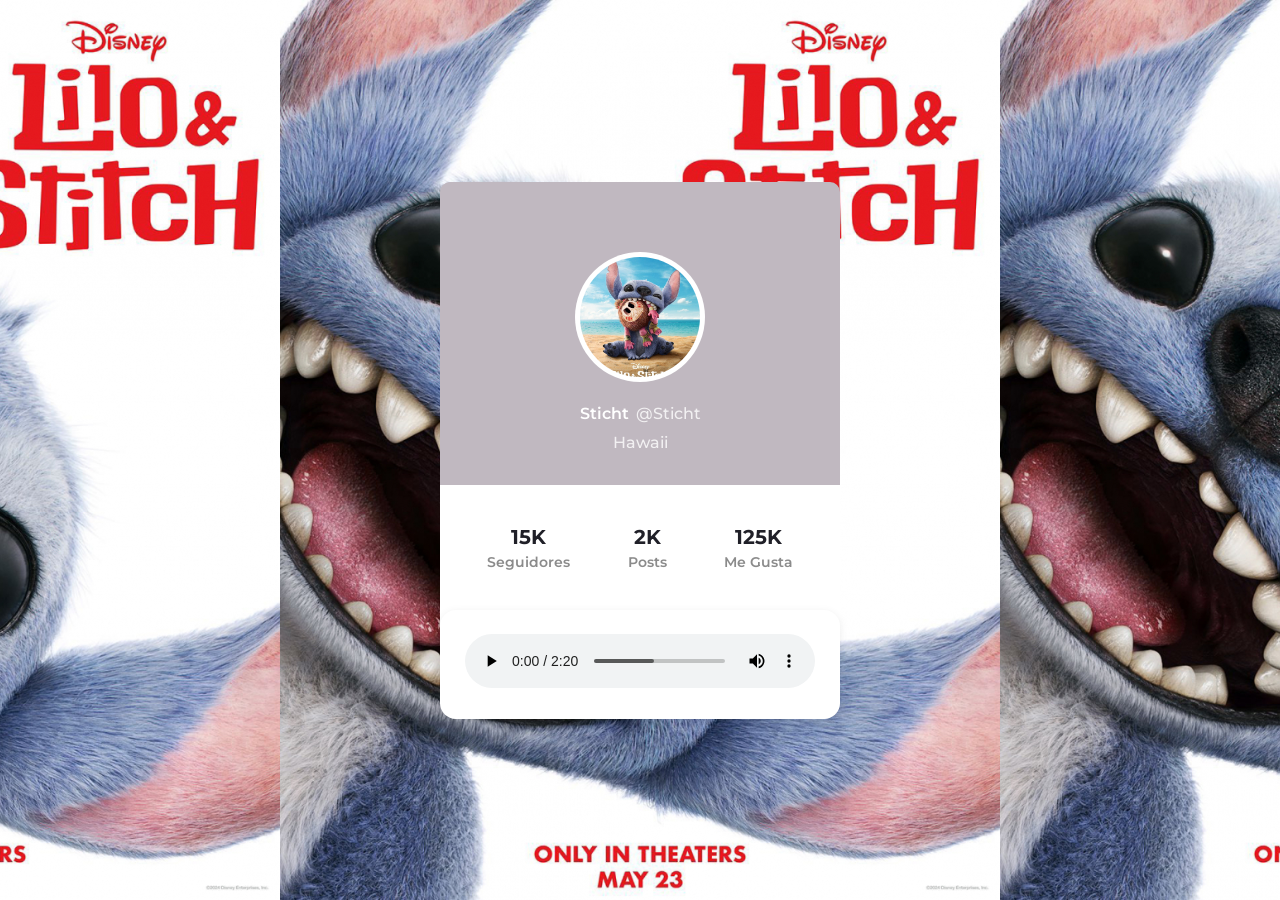
<file: proyecto02/index.html>
<!DOCTYPE html>
<html lang="en">

<head>
  <meta charset="UTF-8">
  <meta name="viewport" content="width=device-width, initial-scale=1.0">
  <link rel="preconnect" href="https://fonts.googleapis.com">
  <link rel="preconnect" href="https://fonts.gstatic.com" crossorigin>
  <link href="https://fonts.googleapis.com/css2?family=Montserrat:ital,wght@0,100..900;1,100..900&display=swap"
    rel="stylesheet">
    <link rel="icon" href="img/sticht.png" type="image/png">
  <link rel="stylesheet" href="css/reset.css">
  <link rel="stylesheet" href="css/index.css">
  <title>Lilo & Sticht</title>
</head>

<body>

  <div class="layout" id="layout__slide"><!--Agregamos ID para slide de fondo-->
    <main class="layout__main"><!-- Layout Main es toda la tarjeta completa  -->

      <!-- --------- Usuario --------- -->
      <div class="main__user">
        <figure class="user__container-img">
          <img src="img/sticht2.jpg" alt="imagen del usuario" class="user__img">
        </figure>

        <div class="user__content">
          <span class="user__name">Sticht</span>
          <span class="user__nickname">@Sticht</span>
        </div>
        <p class="user__city">Hawaii</p>
      </div>


      <!-- --------- Redes --------- -->

      <div class="main__follows">
        <div class="follows__follow">
          <p class="follow__number">
            15K
          </p>
          <p class="follow__subtitulo">
            Seguidores
          </p>
        </div>

        <div class="follows__follow">
          <p class="follow__number">
            2K
          </p>
          <p class="follow__subtitulo">
            Posts
          </p>
        </div>

        <div class="follows__follow">
          <p class="follow__number">
            125K
          </p>
          <p class="follow__subtitulo">
            Me Gusta
          </p>
        </div>
      </div>
      <section class="layout__music">
        <div class="music__player">
          <audio src="./audio/elvis-presley-you-re-the-devil-in-disguise.mp3" controls loop></audio>
        </div>
      </section>
    </main>
  </div>
  <!-- Scripte para agregar slide de imagenes de fondo -->
  <script>
    const images = [
      "/proyecto02/img/sticht0.jpg",
      "/proyecto02/img/sticht1.jpg",
      "/proyecto02/img/sticht3.jpg",
    ];
    let current = 0;
    const slider = document.querySelector("#layout__slide");
    function changeBackground() {
      slider.style.backgroundImage = `url('${images[current]}')`;
      current = (current + 1) % images.length;
    }
    changeBackground();
    setInterval(changeBackground, 2000); // Cambia cada 4 segundos

  </script>
</body>

</html>
</file>
<file: proyecto02/css/index.css>
html{
  font-size: 10px;/* 10px = 1rem lo usamos como medida relativa, esto quiere decir que si cambiamos el tamaño de la fuente del html, todo lo demás se ajustará en proporción */
  /* 1rem = 10px, por lo tanto 1.6rem = 16px, 1.5rem = 15px, etc.      
*/
}

body{
  font-family: 'Montserrat', sans-serif;
  font-size: 1.6rem;/* 1.6rem = 16px */  
}
.layout{
  width: 100%;/*anchura caja principal*/
  min-height: 100%;/*altura minima de  caja principal*/
  position: absolute;/*va a estar siempre en el mismo sitio*/
  /* <!todos los elementos del layout van a tener un posicionamiento central */
  display: flex;/*usamos flexbox*/
  justify-content: center;/*centramos horizontalmente*/
  align-items: center;/*centramos verticalmente*/
  background-color: #988098;

  /*-------------------------Css Slide de imagen de fondo---------------------------------------------*/
  background-size: contain;/*ahora cubre toda la pantalla*/
  background-position: center;/*centramos la imagen de fondo*/  
  /*background-repeat: no-repeat;/*no repetimos la imagen de fondo*/
  /*-------------------------------------------------------------------------*/
}
/* <!-- Layout Main es toda la tarjeta completa  --> */
.layout__main{
  min-width: 40rem;/*anchura minima de la caja principal*/
  border: 2rem;
  border-width: 2rem;

  background-color: white;
  /*box-shadow: 0px 0px 10px red;/*es la sombra que va a tener la caja en este caso 0px 0px en eje x e y y difuminacion de 13px*/
  border-radius: 20px;/*bordes redondeados para que no se vea los bordes blancos*/
}

.main__user{
  width: 100%;
  display: flex;/*usamos flexbox*/
  flex-direction: column;/*los elementos van a estar en columna*/
  align-items: center;/*centramos los elementos en el eje x*/
  padding-bottom: 3rem;/*espacio interno de la caja*/
  background-color: #C0b8c0;
  border-radius: 10px 10px 0 0 ;/*bordes redondeados de izq der de arriab y los de abajo estan rectos*/
}
.user__container-img{
  width: 13rem;
  height: 13rem;
  background-color: white;
  padding: 0.5rem;
  margin-top: 7rem;
  margin-bottom: 2rem;
  border-radius: 13rem;/*para que sea circular*/

}

.user__img{
  width: 100%;
  height: 100%;
  border-radius: 13rem;/*para que sea circular*/
  object-fit: cover;/*para que la imagen se ajuste al contenedor sin deformarse*/
  background-color: #e8e8e8;/*le doy color de fondo a la imagen*/
}

.user__content{
  text-align: center;/*centramos el texto*/
  margin-bottom: 0.5rem;/*margen inferior del texto*/
}
.user__name{
  color: white;/*color del texto*/
  font-weight: 600;/*negrita del texto*/
  margin-right: 0.3rem;/*margen derecho del texto*/
  cursor:pointer;/*cursor de mano al pasar por encima del texto*/
}
.user__city,.user__nickname{
  color:white;/*color del texto*/
  font-weight: 500;/*normal del texto*/
  opacity: 0.8;/*opacidad del texto*/
}

.main__follows{
  display: flex;/*usamos flexbox*/
  flex-direction: row;/*los elementos van a estar en fila*/
  justify-content: space-between;/*espacio entre los elementos*/
  gap: 1.5em;/*espacio entre los elementos*/
  margin: 3rem 0;/*margen superior e inferior de 3rem*/
  padding: 0 4rem;/*espacio interno de la caja*/
  text-align: center;/*centramos el texto*/
}
.follows__follow{
  border: 2px solid transparent;/*borde de la caja*/
  border-radius: 10px;/*bordes redondeados de la caja*/ 
  padding: 0.5rem;/*espacio interno de la caja*/
  cursor: pointer;/*cursor de mano al pasar por encima*/
  transition: all 500ms ease-in-out;/*transicion de 300ms al pasar por encima*/
  
}
.follows__follow:hover{
  border-color: #988098;/*cambio de color del borde al pasar por encima*/  
}
.follow__subtitulo{
  color: #191919;
  font-weight: 600;/*negrita del texto*/
  font-size: 1.4rem;
  opacity: 0.5;/*opacidad del texto*/
}
.follow__number{
  color: #202028;
  font-weight: 700;/*negrita del texto*/
  font-size: 2rem;
}


/*Seccion de musica*/
.layout__music {
  background: #fff;
  border-radius: 16px;
  box-shadow: 0 2px 8px rgba(0,0,0,0.08);
  margin-top: 24px;
  padding: 24px;
  text-align: center;
}

.music__player audio {
  width: 100%;
  max-width: 350px;
  outline: none;
}
</file>
